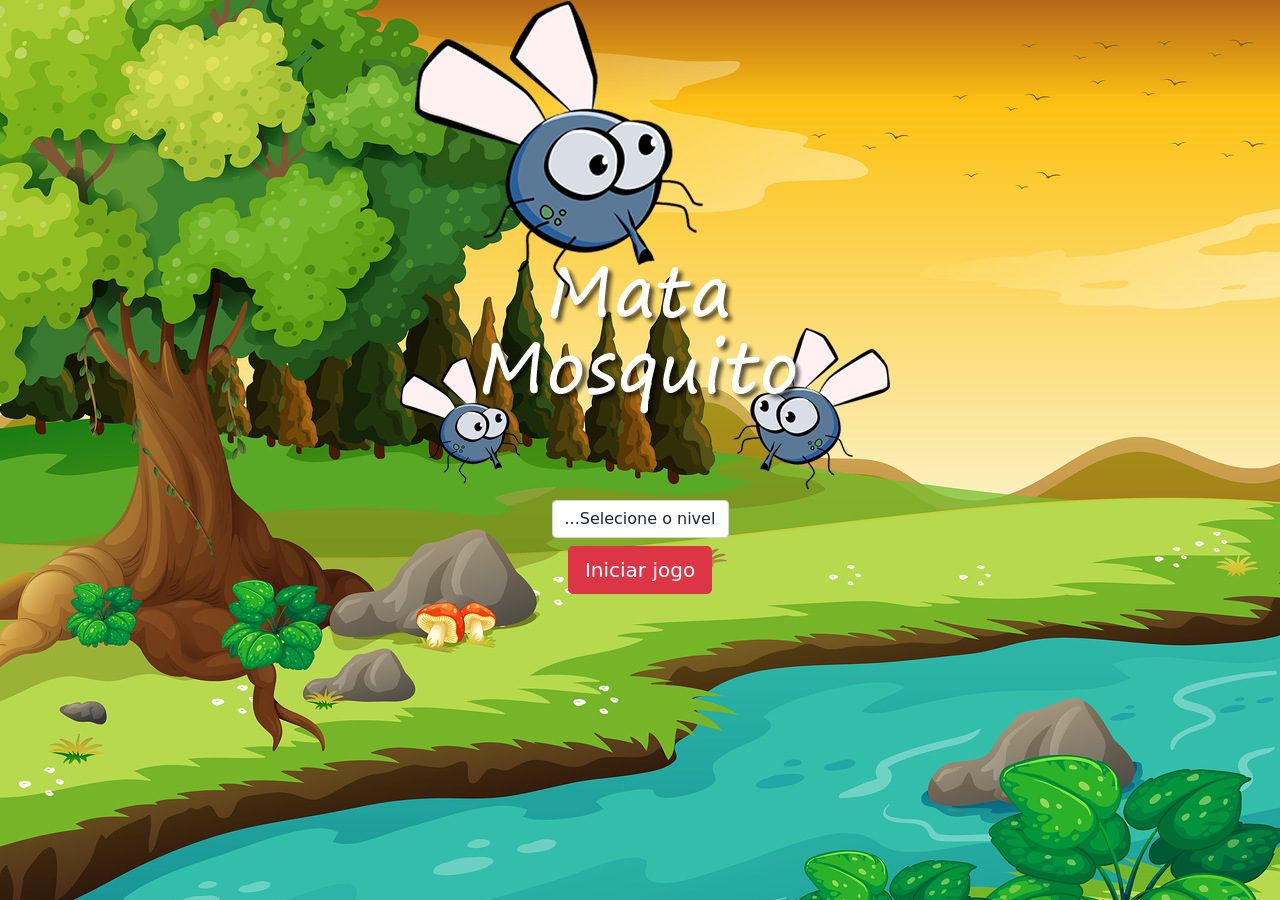
<file: index.html>
<!DOCTYPE html>
<html lang="pt-br">
<head>
    <meta charset="UTF-8">
    <meta name="viewport" content="width=device-width, initial-scale=1.0">
    <link rel="stylesheet" href="css/bootstrap.min.css">
    <link rel="stylesheet" href="style.css">
    <title>Caça-moscas</title>
        <Script>
            function iniciarJogo(){
                var nivel = document.getElementById("nivel").value
                if(nivel===""){
                    alert("Selecione um nivel para jogar!")
                    return false
                }
                window.location.href = "app.html?"+nivel
            }
        </Script>
</head>
<body>
    <div class="container">
        <div class="row">
            <div class="col">
                <div class="d-flex justify-content-center">
                    <img src="imagens/game.png">   
                    </div>
                </div>
            </div>
        </div>
    </div>
        
    <div class="container">
        <div class="row">
            <div class="col">
                <div class="d-flex justify-content-center">
                    <div class="mb-2">
                        <select class="form-control" id="nivel">
                            <option value="">...Selecione o nivel</option>
                            <option value="normal">Normal</option>
                            <option value="dificil">Dificil</option>
                            <option value="Chucknorris">Chucknorris</option>
                        </select>    
                    </div>
                </div>
            </div>
        </div>
    </div>

    <div class="container">
        <div class="row">
            <div class="col">
                <div class="d-flex justify-content-center">
                    <button
                     type="button"
                     class="btn btn-danger btn-lg" onclick="iniciarJogo()">Iniciar jogo</button>  
                    </div>
                </div>
            </div>
        </div>
    </div>


    
</body>
</html>
</file>
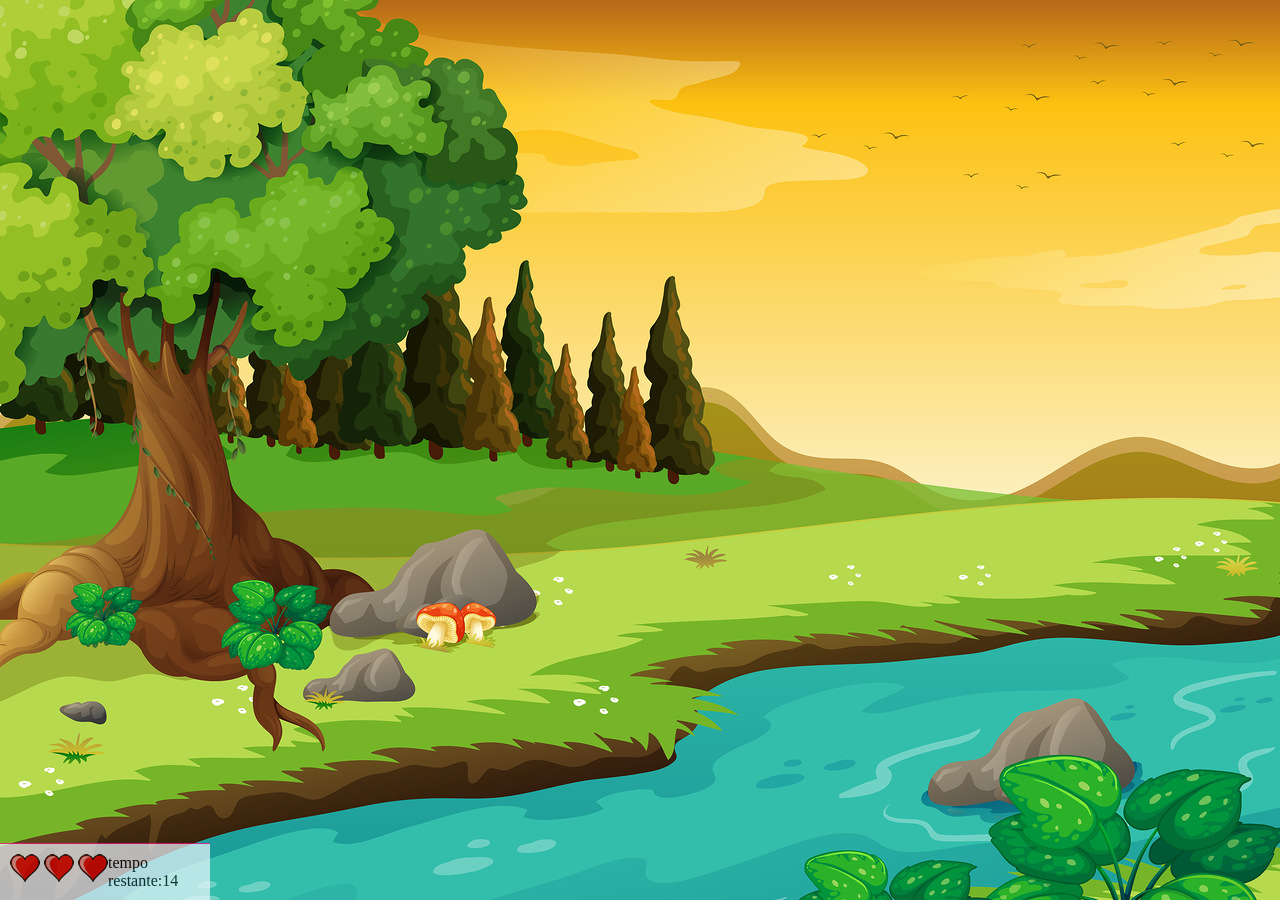
<file: app.html>
<!DOCTYPE html>
<html lang="pt-br">
<head>
    <meta charset="UTF-8">
    <meta name="viewport" content="width=device-width, initial-scale=1.0">
    <link rel="stylesheet" href="style.css">
    <script src="jogo.js"></script>

    <title>Document</title>
</head>
<body onresize="ajustarTamanhoPalvoJogo()">

    <div class="painel">
    <div class="vidas">
        <img id="v1" src="imagens/coracao_cheio.png">
        <img id="v2" src="imagens/coracao_cheio.png">
        <img id="v3" src="imagens/coracao_cheio.png">
    </div>
    <div class="cronometro">
        tempo restante:<span id="cronometro"></span>
    </div>
</div>

<script>
    document.getElementById("cronometro").innerHTML = tempo
    var criaMosca = setInterval(function(){
        posicaoRandomica()
        
    }.criaMoscaTempo)
</script>

    
</body>
</html>
</file>
<file: style.css>
html{
    cursor: url(imagens/mata_mosca.png) 30 30, auto;
}

body{
    background-image: url(imagens/bg.jpg);
    background-repeat: no-repeat;
    background-size: cover; 

}
.mosca1{
    width: 50px;
    height: 50px;
}
.mosca2{
    width: 70px;
    height: 70px;
}
.mosca3{
    width: 90px;
    height: 90px;
}
.painel{
    position: absolute;
    width: 190px;
    padding: 10px;
    left:0px;
    bottom: 0px;
    border-top: solid 1px #ff0984;
    background-color: aliceblue;
    opacity: 0.7;
}

.ladoA{
    transform: scale(-1);
}
.vidas{
    float:left
}
.conometro{
    float:left;
    font: size 20px;
    font-weight: bold;
}
</file>
